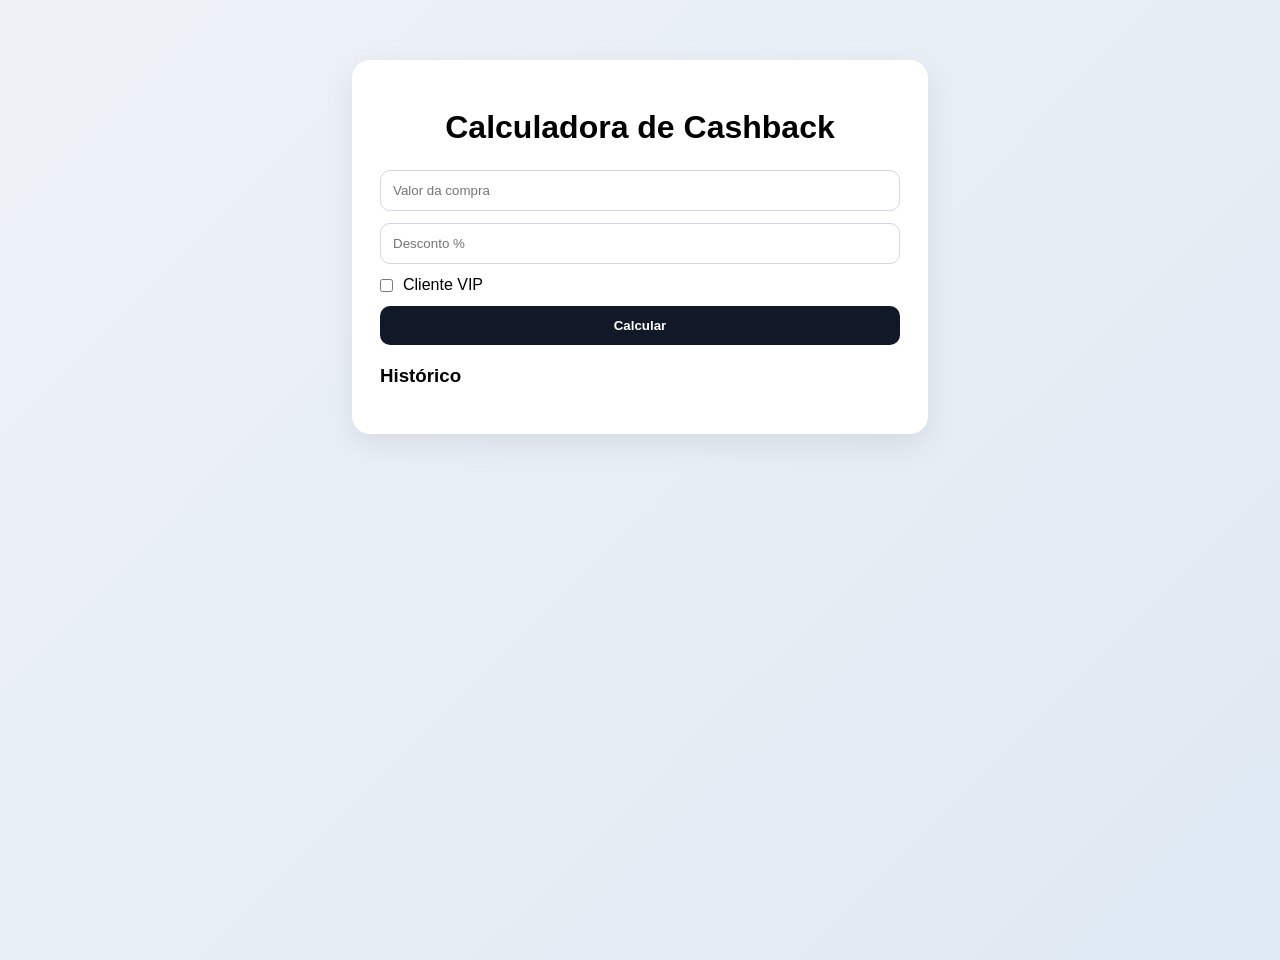
<file: frontend/index.html>
<!DOCTYPE html>
<html lang="pt-br">
<head>
<meta charset="UTF-8">
<meta name="viewport" content="width=device-width, initial-scale=1.0">
<title>Cashback App</title>
<link rel="stylesheet" href="style.css">
</head>
<body>
<div class="box">
<h1>Calculadora de Cashback</h1>
<input id="valor" type="number" placeholder="Valor da compra">
<input id="desconto" type="number" placeholder="Desconto %">
<label><input id="vip" type="checkbox"> Cliente VIP</label>
<button onclick="calcular()">Calcular</button>
<h2 id="resultado"></h2>
<h3>Histórico</h3>
<ul id="historico"></ul>
</div>
<script src="script.js"></script>
</body>
</html>
</file>
<file: frontend/style.css>
body {
  font-family: Arial, sans-serif;
  background: linear-gradient(135deg, #eef2f7, #dfe9f3);
  margin: 0;
  min-height: 100vh;
}
.box {
  max-width: 520px;
  margin: 60px auto;
  background: white;
  padding: 28px;
  border-radius: 18px;
  box-shadow: 0 10px 30px rgba(0,0,0,0.08);
}
h1 {
  text-align: center;
  margin-bottom: 24px;
}
input, button {
  display: block;
  width: 100%;
  margin: 12px 0;
  padding: 12px;
  border-radius: 10px;
  border: 1px solid #d0d7de;
  box-sizing: border-box;
}
label {
  display: flex;
  align-items: center;
  gap: 10px;
  margin: 12px 0;
}
label input {
  width: auto;
  margin: 0;
}
button {
  background: #111827;
  color: white;
  border: none;
  cursor: pointer;
  font-weight: bold;
}
button:hover {
  opacity: 0.92;
}
#resultado {
  text-align: center;
  color: #0f766e;
}
ul {
  padding-left: 18px;
}
li {
  margin: 8px 0;
}
</file>
